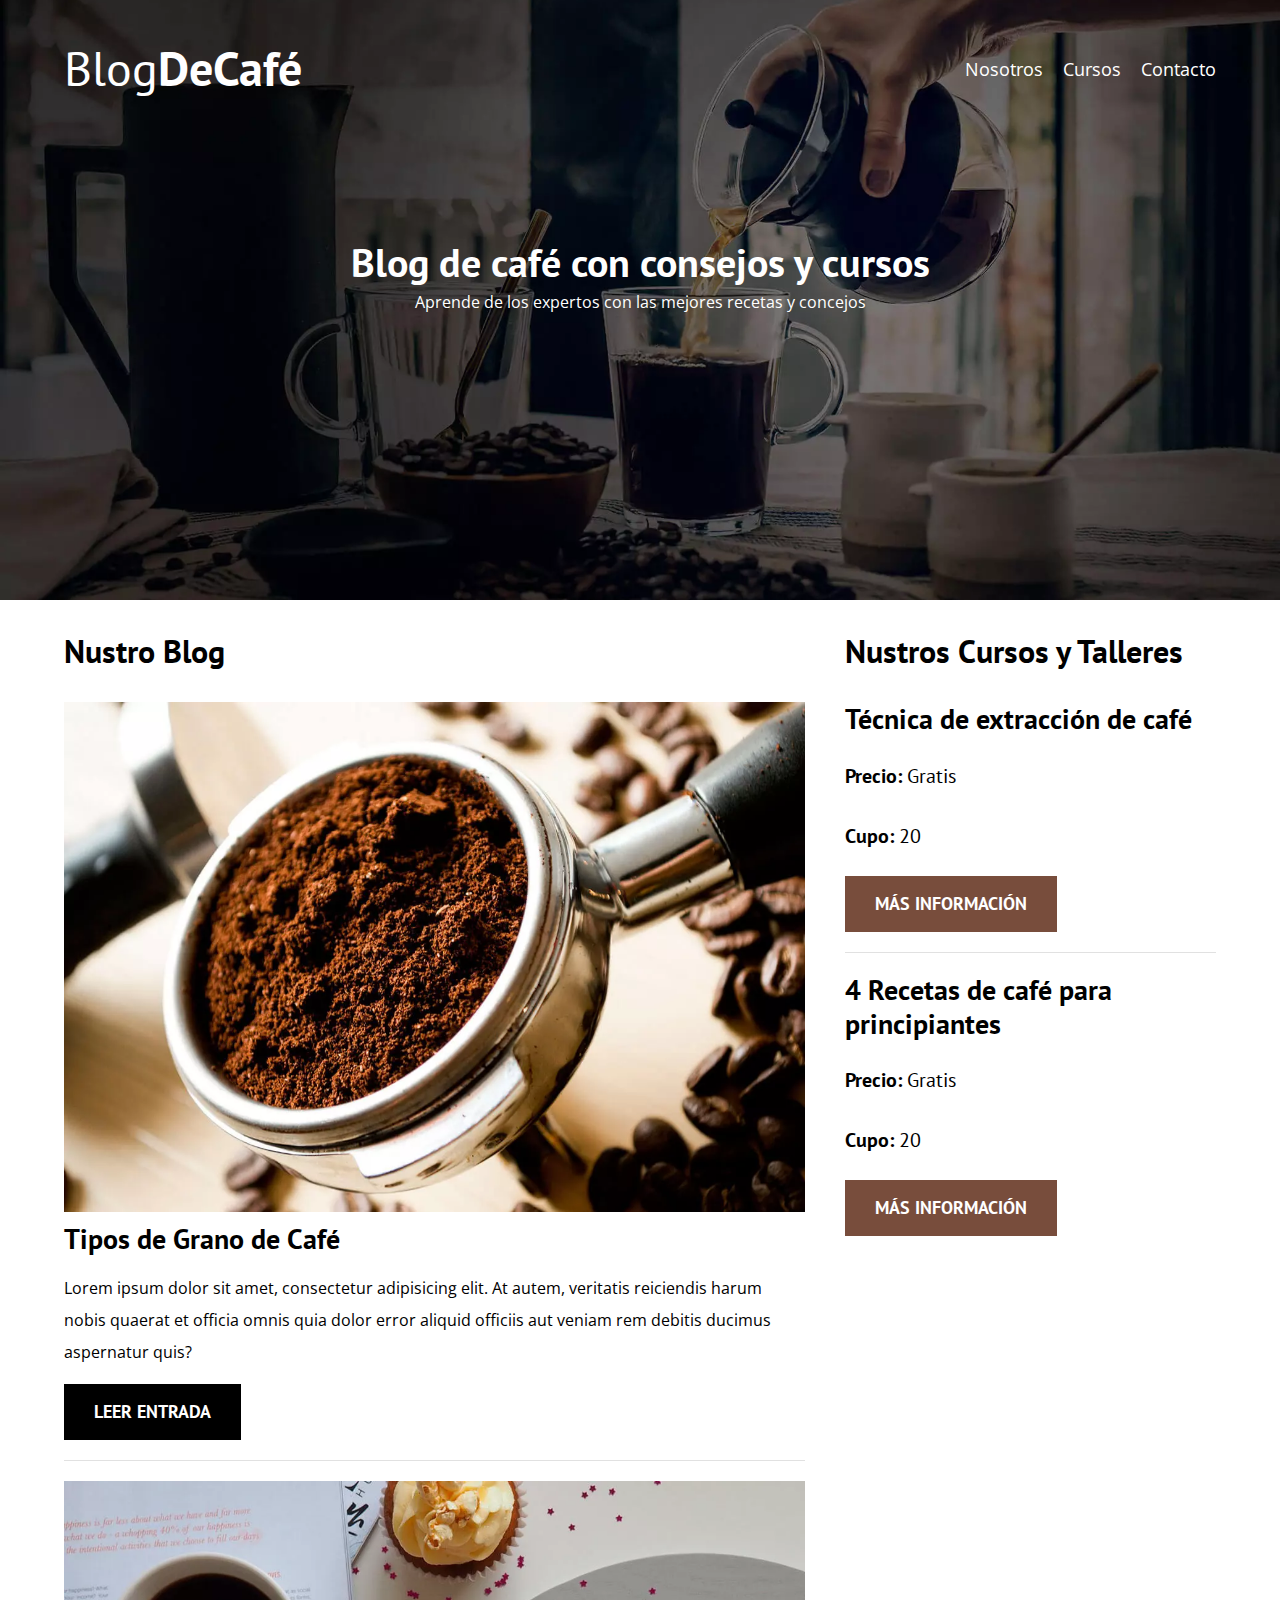
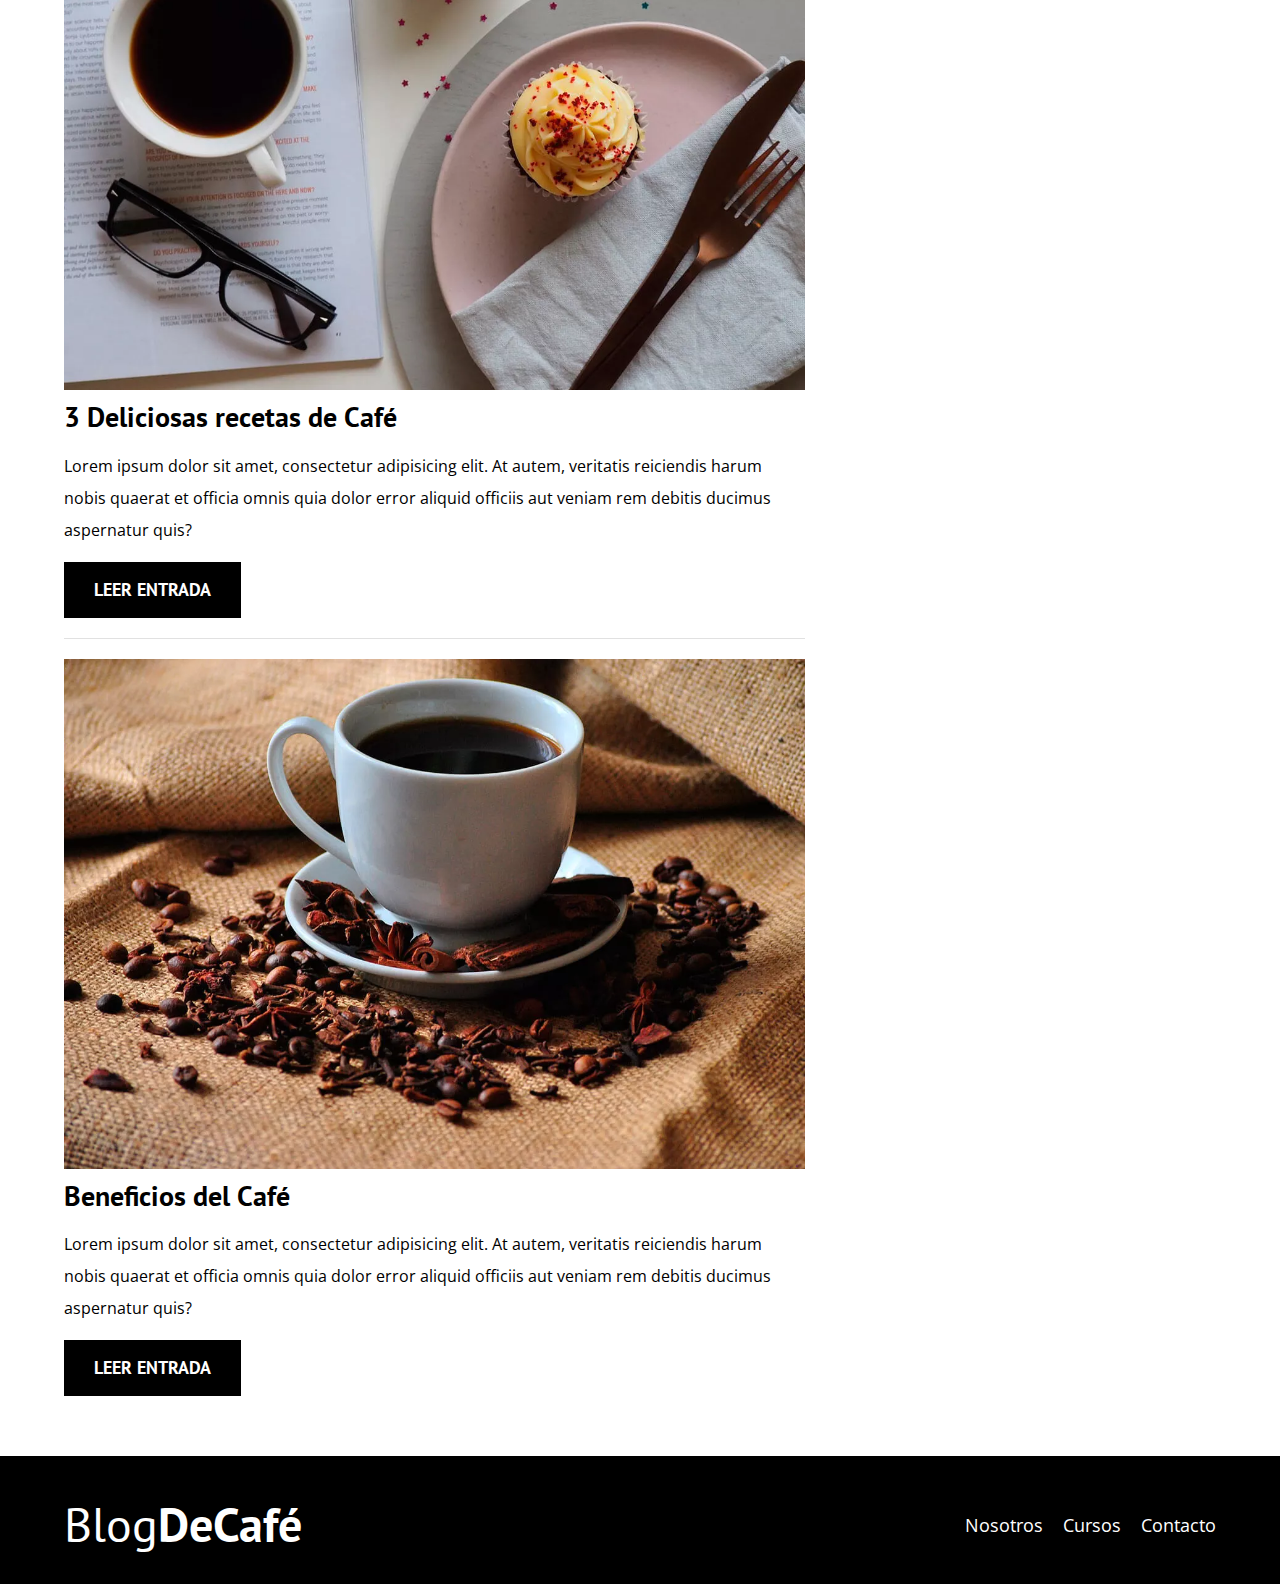
<file: index.html>
<!DOCTYPE html>
<html lang="es">
<head>
    <meta charset="UTF-8">
    <meta http-equiv="X-UA-Compatible" content="IE=edge">
    <meta name="viewport" content="width=device-width, initial-scale=1.0">
    <meta name="description" content="Página web de Blog de café">
    <title>Blog De Café</title>
    <!--PREFETCH-->
    <link rel="prefetch" href="cursos.html" as="document">
    <!--PRELOAD-->
    <link rel="preload" href="css/normalize.css" as="style">
    <link rel="stylesheet" href="css/normalize.css">

    <link rel="preload" href="https://fonts.googleapis.com/css2?family=Open+Sans&family=PT+Sans:wght@400;700&display=swap" crossorigin="crossorigin" as="font">
    <link rel="preconnect" href="https://fonts.gstatic.com">
    <link href="https://fonts.googleapis.com/css2?family=Open+Sans&family=PT+Sans:wght@400;700&display=swap" rel="stylesheet">

    <link rel="preload" href="css/styles.css" as="style">
    <link rel="stylesheet" href="css/styles.css">
</head>
<body>
    <header class="header">
        <div class="contenedor">
            <div class="barra">
                <a href="index.html" class="logo">
                    <h1 class="logo__nombre no-margin centrar-texto">Blog<span class="logo__bold">DeCafé</span></h1>
                </a>
                <nav class="navegacion">
                    <a href="nosotros.html" class="navegacion__enlace">Nosotros</a>
                    <a href="cursos.html" class="navegacion__enlace">Cursos</a>
                    <a href="contacto.html" class="navegacion__enlace">Contacto</a>
                </nav>
            </div>
        </div>
        <div class="header__texto">
            <h2 class="no-margin">Blog de café con consejos y cursos</h2>
            <p class="no-margin">Aprende de los expertos con las mejores recetas y concejos</p>
        </div>
    </header>

    <div class="contenedor contenido-principal">
        <main class="blog">
            <h3>Nustro Blog</h3>
            <article class="entrada">
                <div class="entrada__imagen">
                    <picture>
                        <source loading="lazy" srcset="img/blog1.webp" type="image/webp">
                        <img src="img/blog1.jpg" alt="imagen blog" loading="lazy">    
                    </picture>
                </div>
                <div class="entrada__contenido">
                    <h4 class="no-margin">Tipos de Grano de Café</h4>
                    <p>Lorem ipsum dolor sit amet, consectetur adipisicing elit. At autem, veritatis reiciendis harum nobis quaerat et officia omnis quia dolor error aliquid officiis aut veniam rem debitis ducimus aspernatur quis?</p>
                    <a href="entrada.html" class="boton boton--primario">Leer Entrada</a>
                </div>
            </article>

            <article class="entrada">
                <div class="entrada__imagen">
                    <picture>
                        <source loading="lazy" srcset="img/blog2.webp" type="image/webp">
                        <img src="img/blog2.jpg" alt="imagen blog" loading="lazy">    
                    </picture>
                </div>
                <div class="entrada__contenido">
                    <h4 class="no-margin">3 Deliciosas recetas de Café</h4>
                    <p>Lorem ipsum dolor sit amet, consectetur adipisicing elit. At autem, veritatis reiciendis harum nobis quaerat et officia omnis quia dolor error aliquid officiis aut veniam rem debitis ducimus aspernatur quis?</p>
                    <a href="entrada.html" class="boton boton--primario">Leer Entrada</a>
                </div>
            </article>

            <article class="entrada">
                <div class="entrada__imagen">
                    <picture>
                        <source loading="lazy" srcset="img/blog3.webp" type="image/webp">
                        <img src="img/blog3.jpg" alt="imagen blog" loading="lazy">    
                    </picture>
                </div>
                <div class="entrada__contenido">
                    <h4 class="no-margin">Beneficios del Café</h4>
                    <p>Lorem ipsum dolor sit amet, consectetur adipisicing elit. At autem, veritatis reiciendis harum nobis quaerat et officia omnis quia dolor error aliquid officiis aut veniam rem debitis ducimus aspernatur quis?</p>
                    <a href="entrada.html" class="boton boton--primario">Leer Entrada</a>
                </div>
            </article>
        </main>
        <aside class="sidebar">
            <h3>Nustros Cursos y Talleres</h3>

            <ul class="cursos no-padding">
                <li class="widget-curso">
                    <h4 class="no-margin">Técnica de extracción de café</h4>
                    <p class="widget-curso__label">Precio:
                        <span class="widget-curso__info">Gratis</span>
                    </p>
                    <p class="widget-curso__label">Cupo:
                        <span class="widget-curso__info">20</span>
                    </p>
                    <a href="entrada.html" class="boton boton--secundario">Más información</a>
                </li>
                <li class="widget-curso">
                    <h4 class="no-margin">4 Recetas de café para principiantes</h4>
                    <p class="widget-curso__label">Precio:
                        <span class="widget-curso__info">Gratis</span>
                    </p>
                    <p class="widget-curso__label">Cupo:
                        <span class="widget-curso__info">20</span>
                    </p>
                    <a href="entrada.html" class="boton boton--secundario">Más información</a>
                </li>
            </ul>
        </aside>
    </div>

    <footer class="footer">
        <div class="contenedor">
            <div class="barra">
                <a href="index.html" class="logo">
                    <h1 class="logo__nombre no-margin centrar-texto">Blog<span class="logo__bold">DeCafé</span></h1>
                </a>
                <nav class="navegacion">
                    <a href="nosotros.html" class="navegacion__enlace">Nosotros</a>
                    <a href="cursos.html" class="navegacion__enlace">Cursos</a>
                    <a href="contacto.html" class="navegacion__enlace">Contacto</a>
                </nav>
            </div>
        </div>
    </footer>

    <script src="js/modernizr.js"></script>
</body>
</html>
</file>
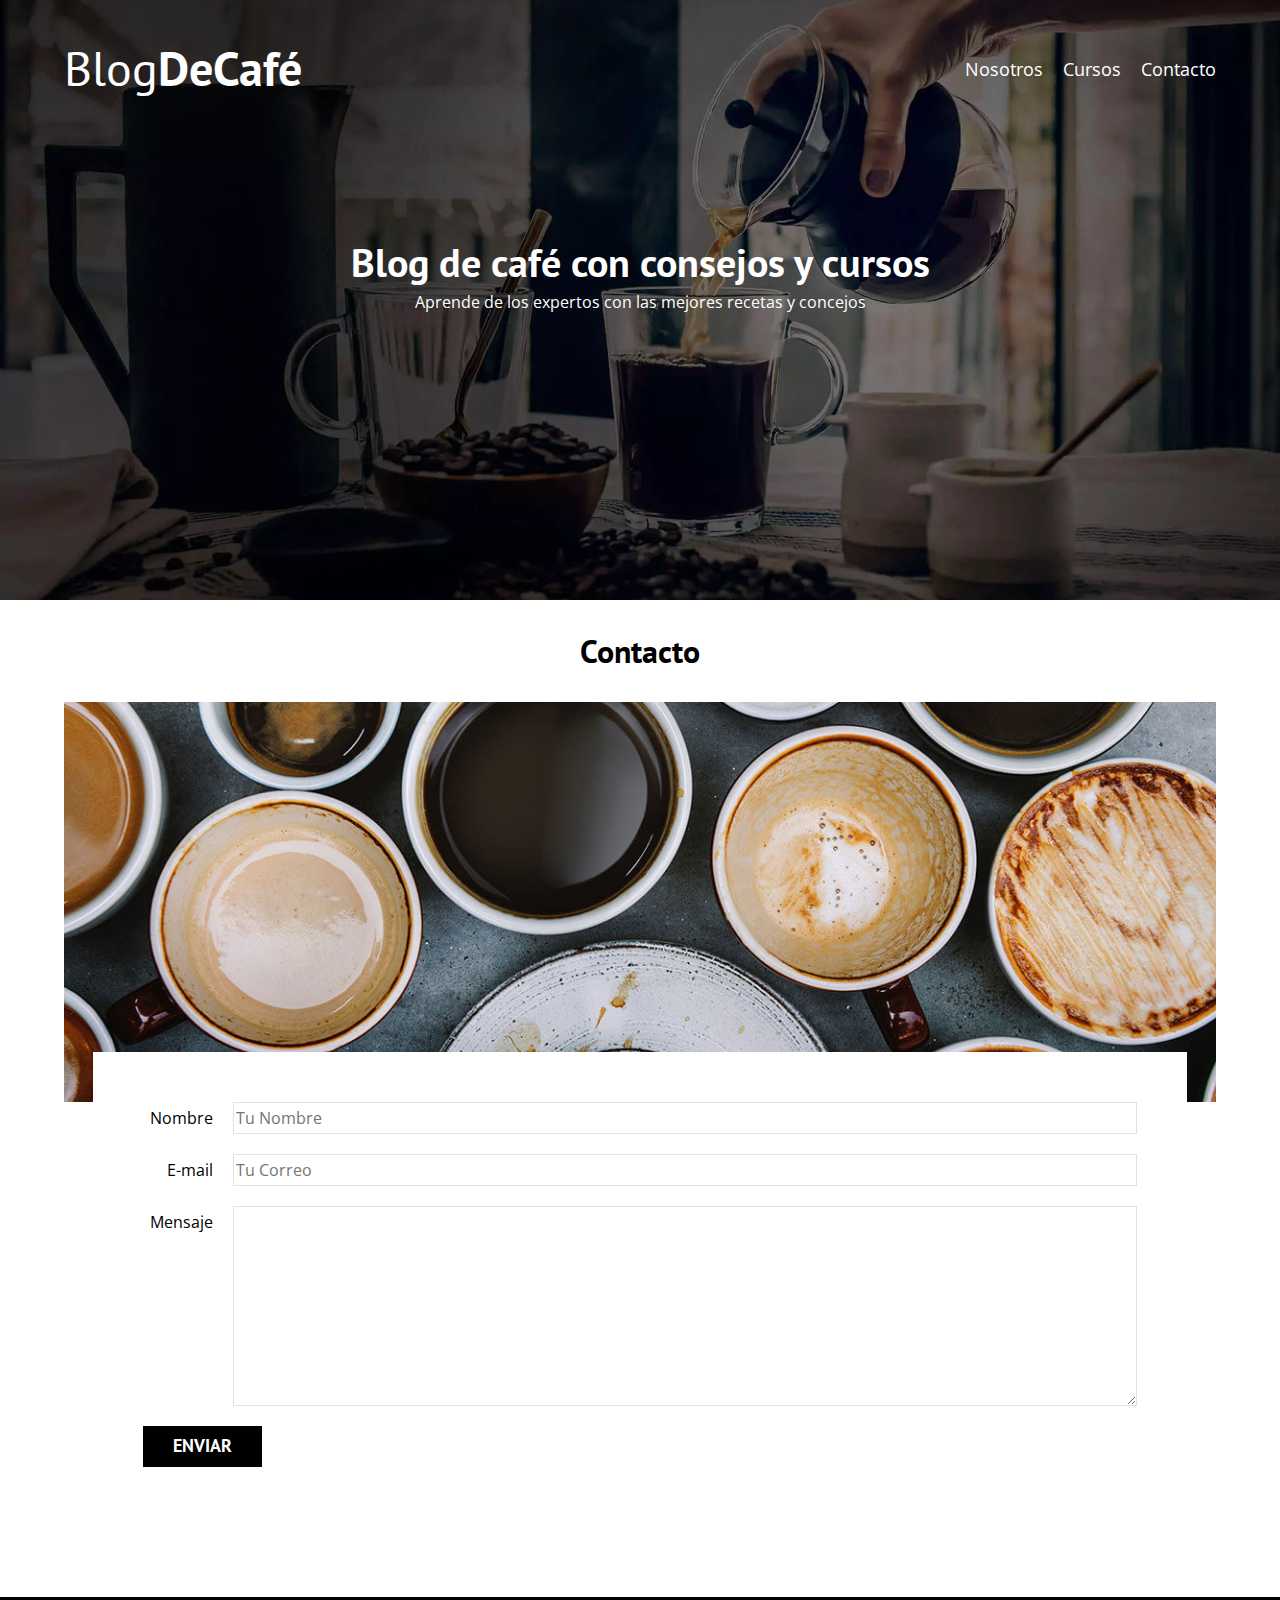
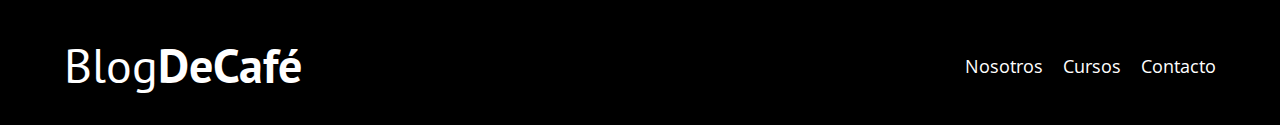
<file: contacto.html>
<!DOCTYPE html>
<html lang="es">
<head>
    <meta charset="UTF-8">
    <meta http-equiv="X-UA-Compatible" content="IE=edge">
    <meta name="viewport" content="width=device-width, initial-scale=1.0">
    <title>Blog De Café</title>
    <!--PREFETCH-->
    <link rel="prefetch" href="cursos.html" as="document">
    <!--PRELOAD-->
    <link rel="preload" href="css/normalize.css" as="style">
    <link rel="stylesheet" href="css/normalize.css">

    <link rel="preload" href="https://fonts.googleapis.com/css2?family=Open+Sans&family=PT+Sans:wght@400;700&display=swap" crossorigin="crossorigin" as="font">
    <link rel="preconnect" href="https://fonts.gstatic.com">
    <link href="https://fonts.googleapis.com/css2?family=Open+Sans&family=PT+Sans:wght@400;700&display=swap" rel="stylesheet">

    <link rel="preload" href="css/styles.css" as="style">
    <link rel="stylesheet" href="css/styles.css">
</head>
<body>
    <header class="header">
        <div class="contenedor">
            <div class="barra">
                <a href="index.html" class="logo">
                    <h1 class="logo__nombre no-margin centrar-texto">Blog<span class="logo__bold">DeCafé</span></h1>
                </a>
                <nav class="navegacion">
                    <a href="nosotros.html" class="navegacion__enlace">Nosotros</a>
                    <a href="cursos.html" class="navegacion__enlace">Cursos</a>
                    <a href="contacto.html" class="navegacion__enlace">Contacto</a>
                </nav>
            </div>
        </div>
        <div class="header__texto">
            <h2 class="no-margin">Blog de café con consejos y cursos</h2>
            <p class="no-margin">Aprende de los expertos con las mejores recetas y concejos</p>
        </div>
    </header>

    <main class="contenedor">
        <h3 class="centrar-texto">Contacto</h3>
        <div class="contacto-bg"></div>
        <form class="formulario">
            <div class="campo">
                <label class="campo__label" for="nombre">Nombre</label>
                <input
                    class="campo__field" 
                    type="text" 
                    placeholder="Tu Nombre" 
                    id="nombre"
                >
            </div>
            <div class="campo">
                <label class="campo__label" for="email">E-mail</label>
                <input 
                    class="campo__field"
                    type="email" 
                    placeholder="Tu Correo" 
                    id="email"
                >
            </div>
            <div class="campo">
                <label class="campo__label" for="mensaje">Mensaje</label>
                <textarea class="campo__field campo__field--textarea" id="mensaje"></textarea>
            </div>

            <div class="campo">
                <input 
                    type="submit" 
                    value="Enviar" 
                    class="boton boton--primario"
                >
            </div>
        </form>
    </main>

    <footer class="footer">
        <div class="contenedor">
            <div class="barra">
                <a href="index.html" class="logo">
                    <h1 class="logo__nombre no-margin centrar-texto">Blog<span class="logo__bold">DeCafé</span></h1>
                </a>
                <nav class="navegacion">
                    <a href="nosotros.html" class="navegacion__enlace">Nosotros</a>
                    <a href="cursos.html" class="navegacion__enlace">Cursos</a>
                    <a href="contacto.html" class="navegacion__enlace">Contacto</a>
                </nav>
            </div>
        </div>
    </footer>
    <script src="js/modernizr.js"></script>
</body>
</html>
</file>
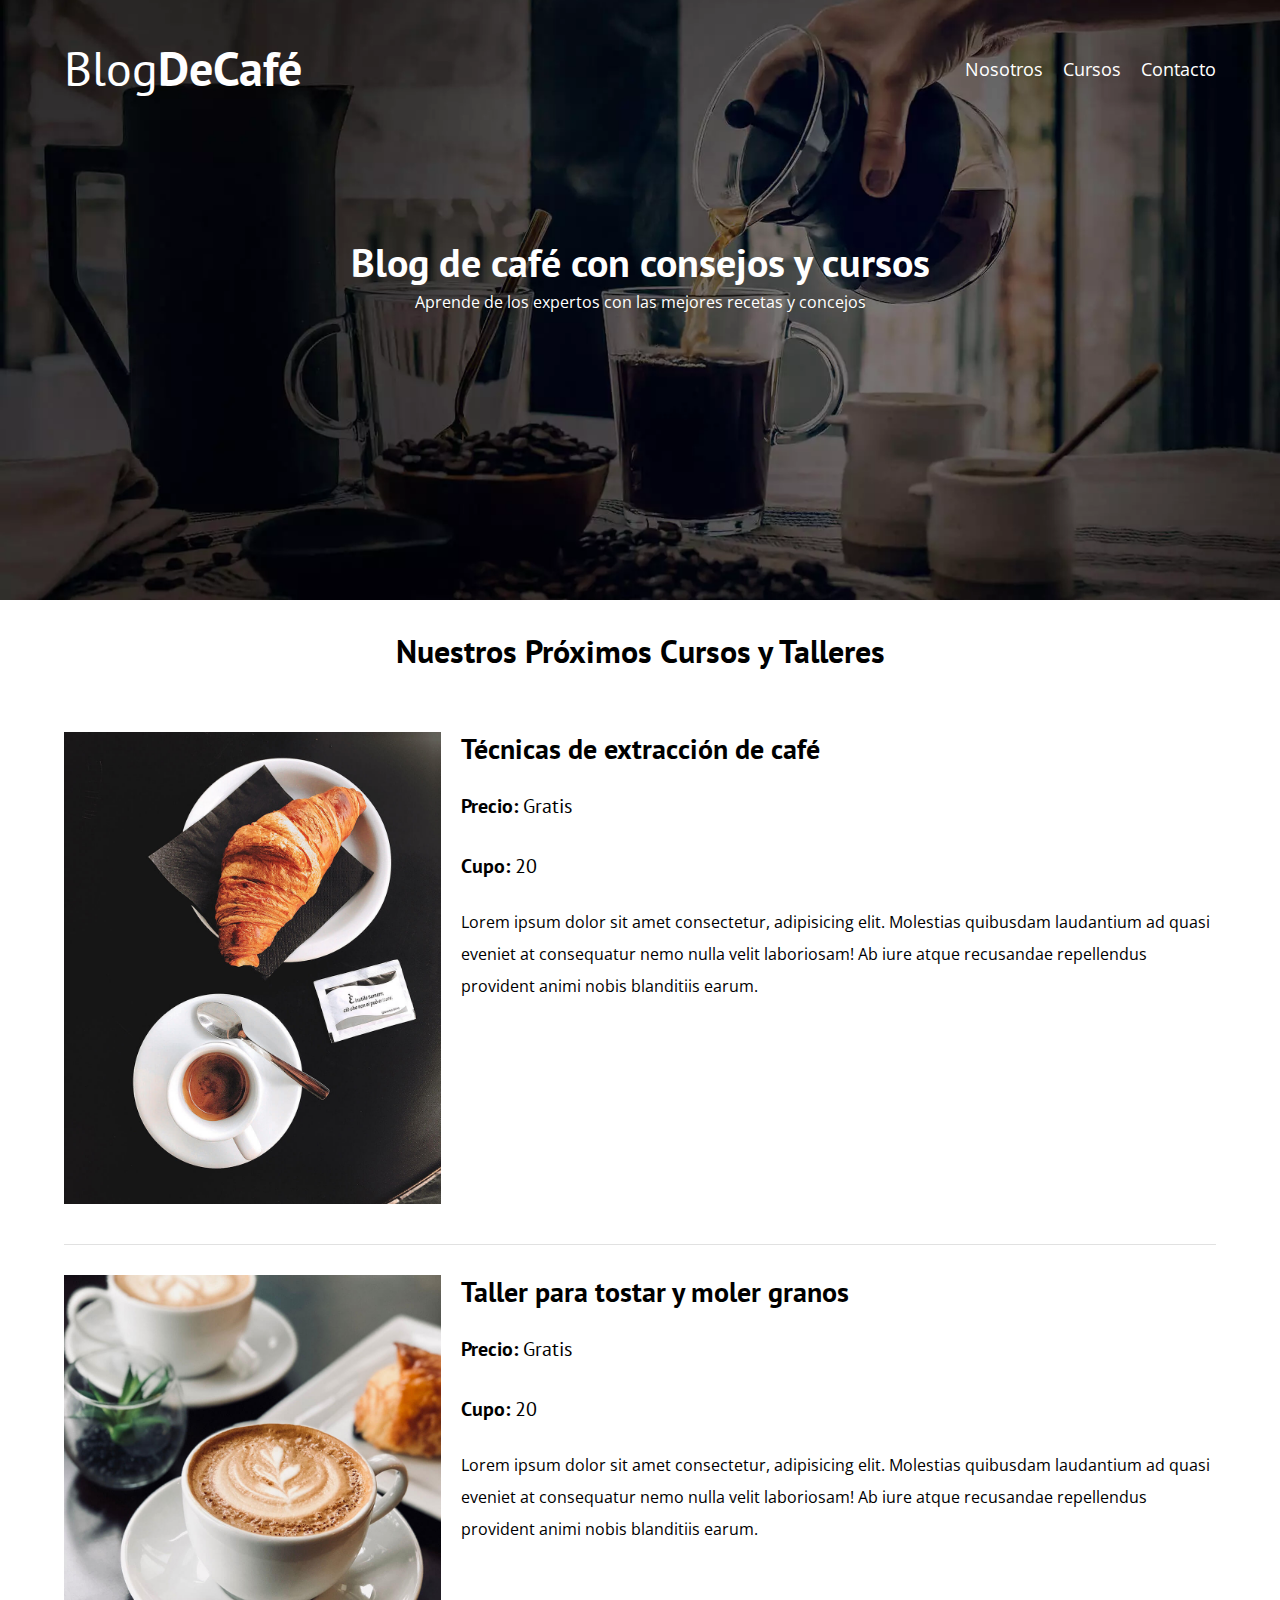
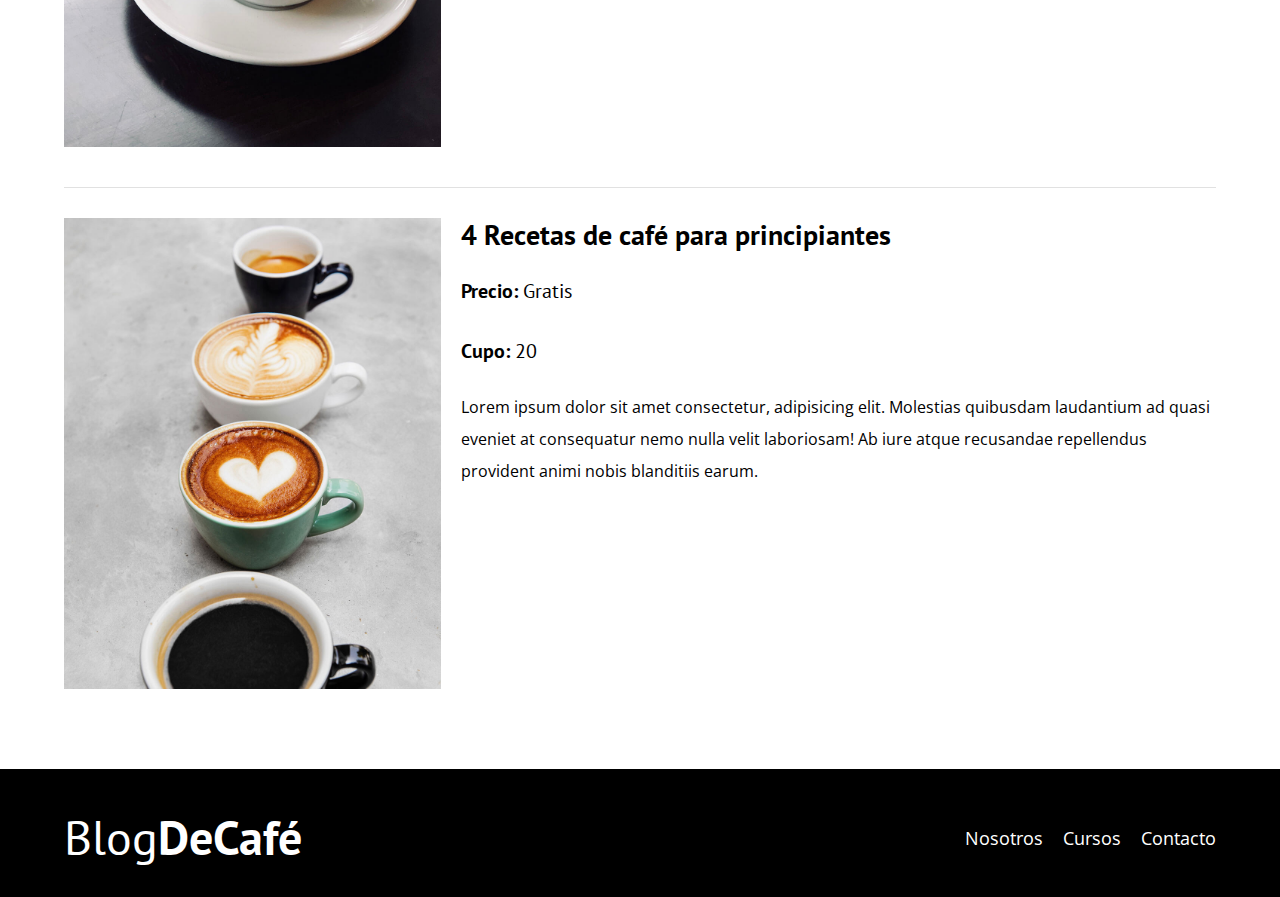
<file: cursos.html>
<!DOCTYPE html>
<html lang="es">
<head>
    <meta charset="UTF-8">
    <meta http-equiv="X-UA-Compatible" content="IE=edge">
    <meta name="viewport" content="width=device-width, initial-scale=1.0">
    <title>Blog De Café</title>
    <!--PREFETCH-->
    <link rel="prefetch" href="cursos.html" as="document">
    <!--PRELOAD-->
    <link rel="preload" href="css/normalize.css" as="style">
    <link rel="stylesheet" href="css/normalize.css">

    <link rel="preload" href="https://fonts.googleapis.com/css2?family=Open+Sans&family=PT+Sans:wght@400;700&display=swap" crossorigin="crossorigin" as="font">
    <link rel="preconnect" href="https://fonts.gstatic.com">
    <link href="https://fonts.googleapis.com/css2?family=Open+Sans&family=PT+Sans:wght@400;700&display=swap" rel="stylesheet">

    <link rel="preload" href="css/styles.css" as="style">
    <link rel="stylesheet" href="css/styles.css">
</head>
<body>
    <header class="header">
        <div class="contenedor">
            <div class="barra">
                <a href="index.html" class="logo">
                    <h1 class="logo__nombre no-margin centrar-texto">Blog<span class="logo__bold">DeCafé</span></h1>
                </a>
                <nav class="navegacion">
                    <a href="nosotros.html" class="navegacion__enlace">Nosotros</a>
                    <a href="cursos.html" class="navegacion__enlace">Cursos</a>
                    <a href="contacto.html" class="navegacion__enlace">Contacto</a>
                </nav>
            </div>
        </div>
        <div class="header__texto">
            <h2 class="no-margin">Blog de café con consejos y cursos</h2>
            <p class="no-margin">Aprende de los expertos con las mejores recetas y concejos</p>
        </div>
    </header>

    <main class="contenedor">
        <h3 class="centrar-texto">Nuestros Próximos Cursos y Talleres</h3>
        <div class="curso">
            <div class="curso__imagen">
                <img loading="lazy" src="img/curso1.jpg" alt="Imagen del curso">
            </div>
            <div class="curso__informacion">
                <h4 class="no-margin">Técnicas de extracción de café</h4>
                <p class="curso__label">Precio:
                    <span class="curso__info">Gratis</span>
                </p>
                <p class="curso__label">Cupo:
                    <span class="curso__info">20</span>
                </p>
                <p class="curso__descripcion">
                    Lorem ipsum dolor sit amet consectetur, adipisicing elit. Molestias quibusdam laudantium ad quasi eveniet at consequatur nemo nulla velit laboriosam! Ab iure atque recusandae repellendus provident animi nobis blanditiis earum.
                </p>
            </div><!--curso-informacion-->
        </div><!--curso-->

        <div class="curso">
            <div class="curso__imagen">
                <img loading="lazy" src="img/curso2.jpg" alt="Imagen del curso">
            </div>
            <div class="curso__informacion">
                <h4 class="no-margin">Taller para tostar y moler granos</h4>
                <p class="curso__label">Precio:
                    <span class="curso__info">Gratis</span>
                </p>
                <p class="curso__label">Cupo:
                    <span class="curso__info">20</span>
                </p>
                <p class="curso__descripcion">
                    Lorem ipsum dolor sit amet consectetur, adipisicing elit. Molestias quibusdam laudantium ad quasi eveniet at consequatur nemo nulla velit laboriosam! Ab iure atque recusandae repellendus provident animi nobis blanditiis earum.
                </p>
            </div><!--curso-informacion-->
        </div><!--curso-->

        <div class="curso">
            <div class="curso__imagen">
                <img loading="lazy" src="img/curso3.jpg" alt="Imagen del curso">
            </div>
            <div class="curso__informacion">
                <h4 class="no-margin">4 Recetas de café para principiantes</h4>
                <p class="curso__label">Precio:
                    <span class="curso__info">Gratis</span>
                </p>
                <p class="curso__label">Cupo:
                    <span class="curso__info">20</span>
                </p>
                <p class="curso__descripcion">
                    Lorem ipsum dolor sit amet consectetur, adipisicing elit. Molestias quibusdam laudantium ad quasi eveniet at consequatur nemo nulla velit laboriosam! Ab iure atque recusandae repellendus provident animi nobis blanditiis earum.
                </p>
            </div><!--curso-informacion-->
        </div><!--curso-->

    </main>

    <footer class="footer">
        <div class="contenedor">
            <div class="barra">
                <a href="index.html" class="logo">
                    <h1 class="logo__nombre no-margin centrar-texto">Blog<span class="logo__bold">DeCafé</span></h1>
                </a>
                <nav class="navegacion">
                    <a href="nosotros.html" class="navegacion__enlace">Nosotros</a>
                    <a href="cursos.html" class="navegacion__enlace">Cursos</a>
                    <a href="contacto.html" class="navegacion__enlace">Contacto</a>
                </nav>
            </div>
        </div>
    </footer>
    <script src="js/modernizr.js"></script>
</body>
</html>
</file>
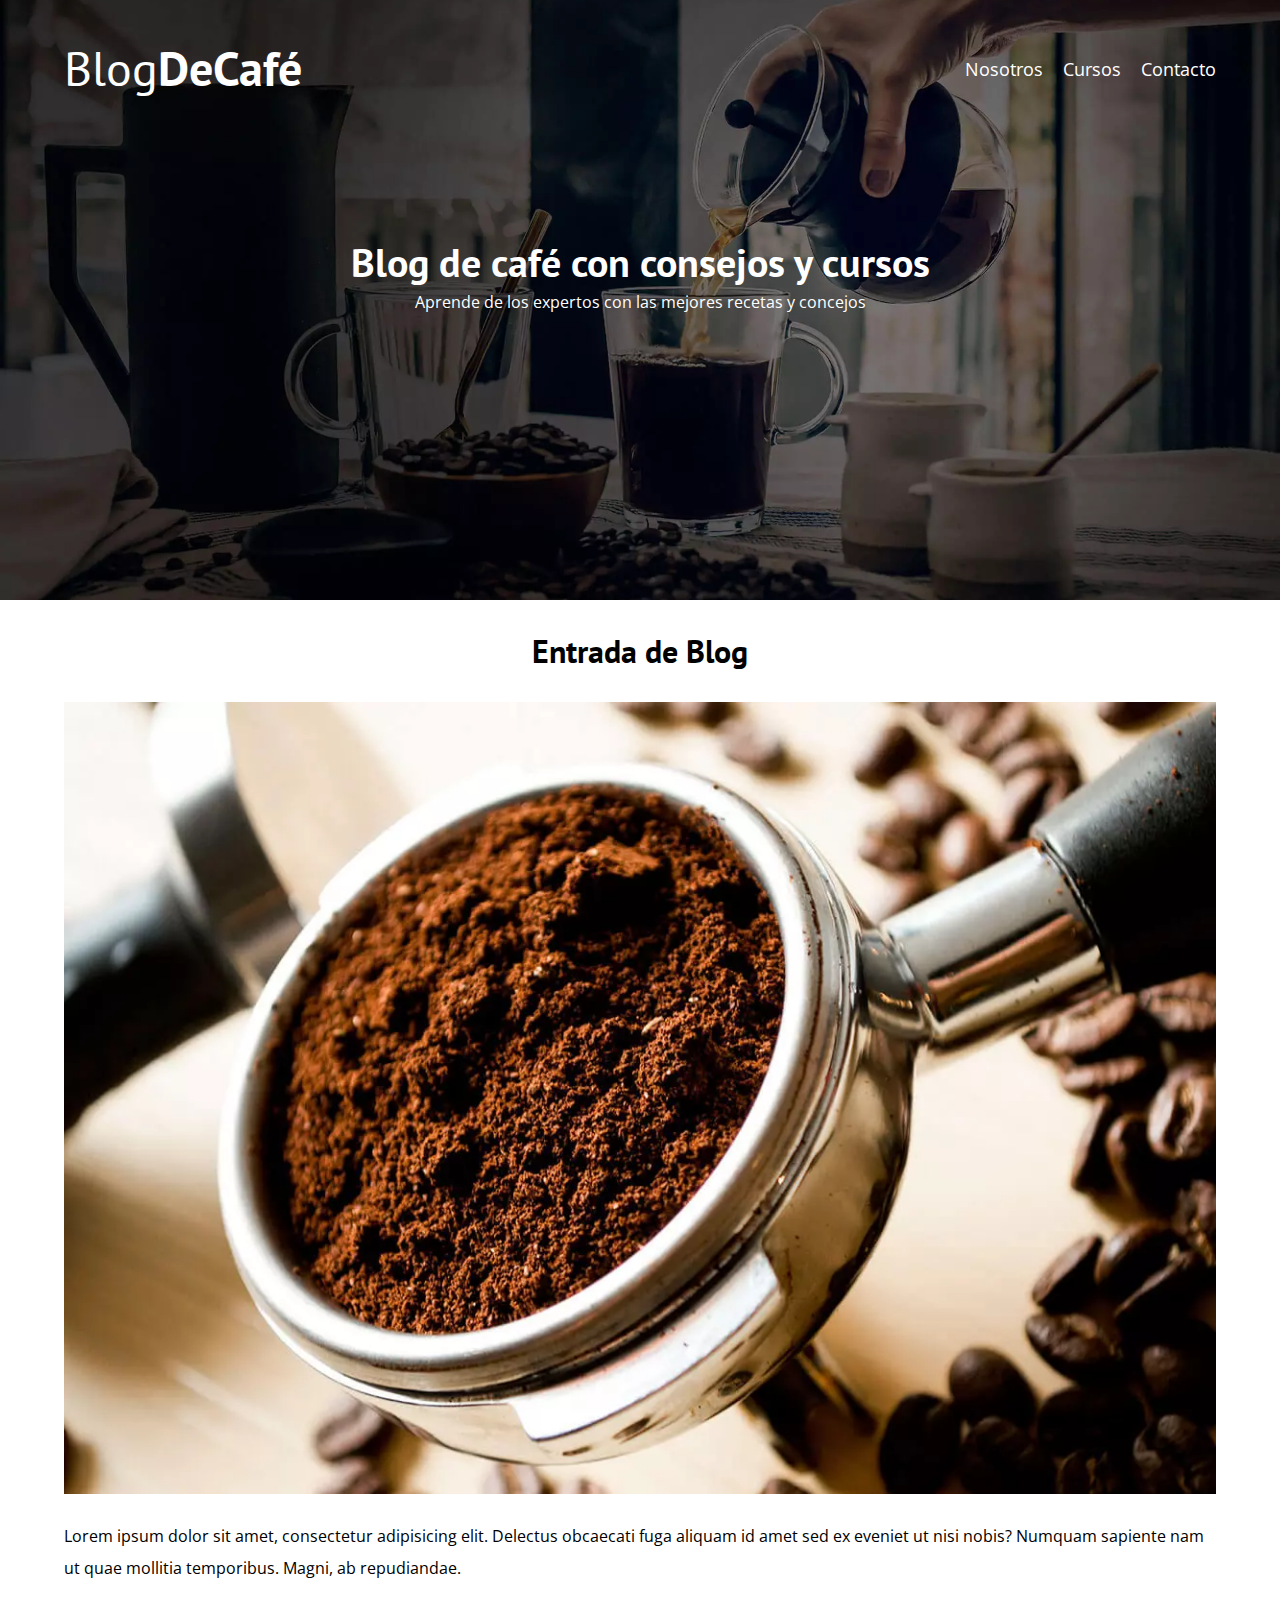
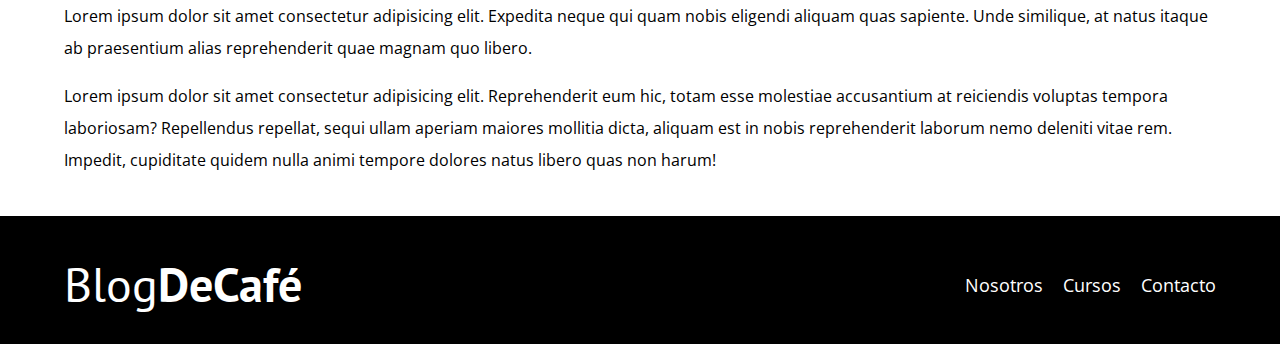
<file: entrada.html>
<!DOCTYPE html>
<html lang="es">
<head>
    <meta charset="UTF-8">
    <meta http-equiv="X-UA-Compatible" content="IE=edge">
    <meta name="viewport" content="width=device-width, initial-scale=1.0">
    <title>Blog De Café</title>
    <!--PREFETCH-->
    <link rel="prefetch" href="cursos.html" as="document">
    <!--PRELOAD-->
    <link rel="preload" href="css/normalize.css" as="style">
    <link rel="stylesheet" href="css/normalize.css">

    <link rel="preload" href="https://fonts.googleapis.com/css2?family=Open+Sans&family=PT+Sans:wght@400;700&display=swap" crossorigin="crossorigin" as="font">
    <link rel="preconnect" href="https://fonts.gstatic.com">
    <link href="https://fonts.googleapis.com/css2?family=Open+Sans&family=PT+Sans:wght@400;700&display=swap" rel="stylesheet">

    <link rel="preload" href="css/styles.css" as="style">
    <link rel="stylesheet" href="css/styles.css">
</head>
<body>
    <header class="header">
        <div class="contenedor">
            <div class="barra">
                <a href="index.html" class="logo">
                    <h1 class="logo__nombre no-margin centrar-texto">Blog<span class="logo__bold">DeCafé</span></h1>
                </a>
                <nav class="navegacion">
                    <a href="nosotros.html" class="navegacion__enlace">Nosotros</a>
                    <a href="cursos.html" class="navegacion__enlace">Cursos</a>
                    <a href="contacto.html" class="navegacion__enlace">Contacto</a>
                </nav>
            </div>
        </div>
        <div class="header__texto">
            <h2 class="no-margin">Blog de café con consejos y cursos</h2>
            <p class="no-margin">Aprende de los expertos con las mejores recetas y concejos</p>
        </div>
    </header>

    <main class="contenedor">
       <h3 class="centrar-texto">Entrada de Blog</h3>

       <div class="entrada-blog">
           <div class="sobre-nosotros__imagen">
            <picture>
                <source loading="lazy" srcset="img/blog1.webp" type="image/webp">
                <img src="img/blog1.jpg" alt="imagen blog" loading="lazy">    
            </picture>
           </div>
           <div class="sobre-nosotros__texto">
               <p>Lorem ipsum dolor sit amet, consectetur adipisicing elit. Delectus obcaecati fuga aliquam id amet sed ex eveniet ut nisi nobis? Numquam sapiente nam ut quae mollitia temporibus. Magni, ab repudiandae.</p>
               <p>Lorem ipsum dolor sit amet consectetur adipisicing elit. Expedita neque qui quam nobis eligendi aliquam quas sapiente. Unde similique, at natus itaque ab praesentium alias reprehenderit quae magnam quo libero.</p>
               <p>Lorem ipsum dolor sit amet consectetur adipisicing elit. Reprehenderit eum hic, totam esse molestiae accusantium at reiciendis voluptas tempora laboriosam? Repellendus repellat, sequi ullam aperiam maiores mollitia dicta, aliquam est in nobis reprehenderit laborum nemo deleniti vitae rem. Impedit, cupiditate quidem nulla animi tempore dolores natus libero quas non harum!</p>
           </div>
       </div>
    </main>

    <footer class="footer">
        <div class="contenedor">
            <div class="barra">
                <a href="index.html" class="logo">
                    <h1 class="logo__nombre no-margin centrar-texto">Blog<span class="logo__bold">DeCafé</span></h1>
                </a>
                <nav class="navegacion">
                    <a href="nosotros.html" class="navegacion__enlace">Nosotros</a>
                    <a href="cursos.html" class="navegacion__enlace">Cursos</a>
                    <a href="contacto.html" class="navegacion__enlace">Contacto</a>
                </nav>
            </div>
        </div>
    </footer>
    <script src="js/modernizr.js"></script>
</body>
</html>
</file>
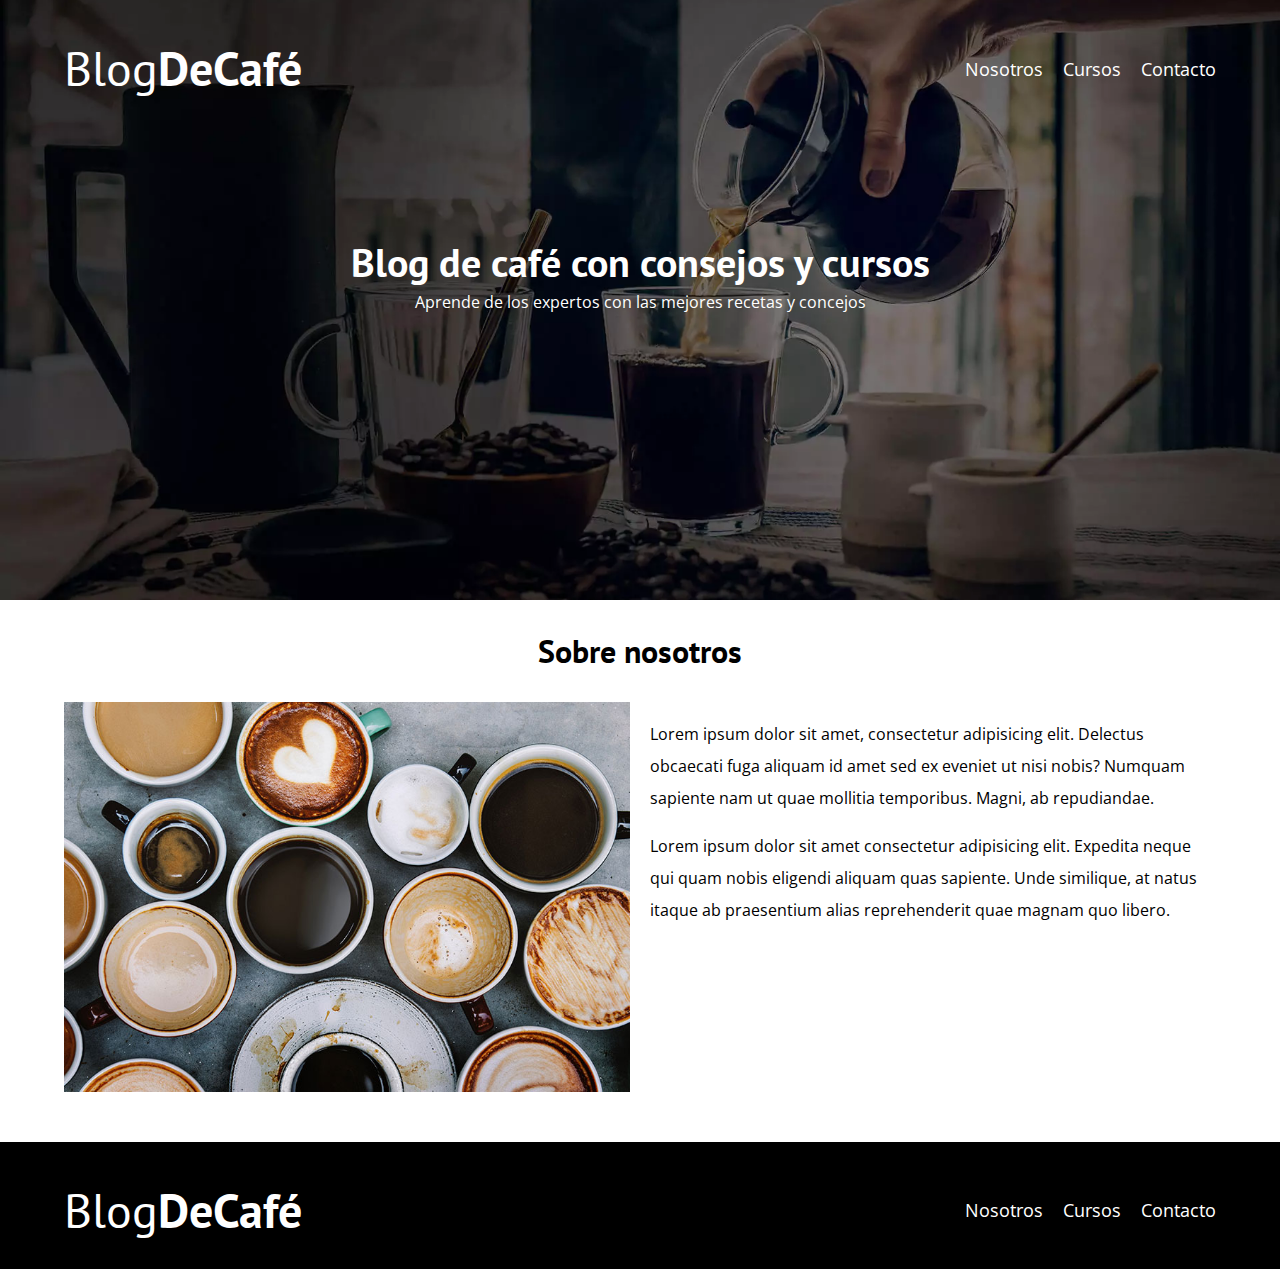
<file: nosotros.html>
<!DOCTYPE html>
<html lang="es">
<head>
    <meta charset="UTF-8">
    <meta http-equiv="X-UA-Compatible" content="IE=edge">
    <meta name="viewport" content="width=device-width, initial-scale=1.0">
    <title>Blog De Café</title>
    <!--PREFETCH-->
    <link rel="prefetch" href="cursos.html" as="document">
    <!--PRELOAD-->
    <link rel="preload" href="css/normalize.css" as="style">
    <link rel="stylesheet" href="css/normalize.css">

    <link rel="preload" href="https://fonts.googleapis.com/css2?family=Open+Sans&family=PT+Sans:wght@400;700&display=swap" crossorigin="crossorigin" as="font">
    <link rel="preconnect" href="https://fonts.gstatic.com">
    <link href="https://fonts.googleapis.com/css2?family=Open+Sans&family=PT+Sans:wght@400;700&display=swap" rel="stylesheet">

    <link rel="preload" href="css/styles.css" as="style">
    <link rel="stylesheet" href="css/styles.css">
</head>
<body>
    <header class="header">
        <div class="contenedor">
            <div class="barra">
                <a href="index.html" class="logo">
                    <h1 class="logo__nombre no-margin centrar-texto">Blog<span class="logo__bold">DeCafé</span></h1>
                </a>
                <nav class="navegacion">
                    <a href="nosotros.html" class="navegacion__enlace">Nosotros</a>
                    <a href="cursos.html" class="navegacion__enlace">Cursos</a>
                    <a href="contacto.html" class="navegacion__enlace">Contacto</a>
                </nav>
            </div>
        </div>
        <div class="header__texto">
            <h2 class="no-margin">Blog de café con consejos y cursos</h2>
            <p class="no-margin">Aprende de los expertos con las mejores recetas y concejos</p>
        </div>
    </header>

    <main class="contenedor">
       <h3 class="centrar-texto">Sobre nosotros</h3>

       <div class="sobre-nosotros">
           <div class="sobre-nosotros__imagen">
               <img loading="lazy" src="img/nosotros.jpg" alt="imagen nosotros">
           </div>
           <div class="sobre-nosotros__texto">
               <p>Lorem ipsum dolor sit amet, consectetur adipisicing elit. Delectus obcaecati fuga aliquam id amet sed ex eveniet ut nisi nobis? Numquam sapiente nam ut quae mollitia temporibus. Magni, ab repudiandae.</p>
               <p>Lorem ipsum dolor sit amet consectetur adipisicing elit. Expedita neque qui quam nobis eligendi aliquam quas sapiente. Unde similique, at natus itaque ab praesentium alias reprehenderit quae magnam quo libero.</p>
           </div>
       </div>
    </main>

    <footer class="footer">
        <div class="contenedor">
            <div class="barra">
                <a href="index.html" class="logo">
                    <h1 class="logo__nombre no-margin centrar-texto">Blog<span class="logo__bold">DeCafé</span></h1>
                </a>
                <nav class="navegacion">
                    <a href="nosotros.html" class="navegacion__enlace">Nosotros</a>
                    <a href="cursos.html" class="navegacion__enlace">Cursos</a>
                    <a href="contacto.html" class="navegacion__enlace">Contacto</a>
                </nav>
            </div>
        </div>
    </footer>
    <script src="js/modernizr.js"></script>
</body>
</html>
</file>
<file: css/styles.css>
:root {
    --fuenteHeading: "PT Sans", sans-serif;
    --fuenteParrafos: "Open Sans", sans-serif;
    --colorPrimario: #784D3C;
    --colorBlanco: #FFFFFF;
    --colorNegro: #000000;
    --colorGris: #e1e1e1;
}

html {
    box-sizing: border-box;
    font-size: 62.5%; /*1rem = 10px*/
}

*, *:before, *:after {
    box-sizing: inherit;
}

body {
    font-family: var(--fuenteParrafos);
    font-size: 1.6rem;
    line-height: 2;
}

/*GLOBALES*/

.contenedor {
    max-width: 120rem;
    width: 90%;
    margin: 0 auto;
}

a {
    text-decoration: none;
}

h1 ,h2, h3, h4 {
    font-family: var(--fuenteHeading);
    line-height: 1.2;
}

h1 {
    font-size: 4.8rem;
}

h2 {
    font-size: 4rem;
}

h3 {
    font-size: 3.2rem;
}

h4 {
    font-size: 2.8rem;
}

img {
    max-width: 100%;
}

/*UTILIDADES*/

.no-margin {
    margin: 0;
}

.no-padding {
    padding: 0;
}

.centrar-texto {
    text-align: center;
}

/*HEADER*/
.webp .header{
    background-image: url(../img/banner.webp);
}

.no-webp .header{
    background-image: url(../img/banner.jpg);
}

.header {
    height: 60rem;
    background-size: cover;
    background-repeat: no-repeat;
    background-position: center center;
}

.header__texto {
    text-align: center;
    color: var(--colorBlanco);
    margin-top: 5rem;
}

@media (min-width: 768px) {
    .header__texto {
        margin-top: 14rem;
    }
}

@media (min-width: 768px) {
    .barra {
        display: flex;
        justify-content: space-between;
        align-items: center;
    }
}

.barra {
    padding-top: 4rem;
}

.logo {
    color: var(--colorBlanco);
}

.logo__nombre {
    font-weight: normal;
}

.logo__bold {
    font-weight: bold;
}

@media (min-width: 768px) {
    .navegacion{
        display: flex;
        gap: 2rem;
    }
}

.navegacion__enlace:hover {
    text-decoration: underline;
}

.navegacion__enlace {
    display: block;
    text-align: center;
    font-size: 1.8rem;
    color: var(--colorBlanco);
}

@media (min-width: 768px) {
    .contenido-principal {
        display: grid;
        grid-template-columns: 2fr 1fr;
        column-gap: 4rem;
    }
}

.entrada {
    border-bottom: 1px solid var(--colorGris);
    margin-bottom: 2rem;
}

.entrada:last-of-type {
    border: none;
    margin: 0;
}

.boton {
    display: block;
    font-family: var(--fuenteHeading);
    color: var(--colorBlanco);
    text-align: center;
    padding: 1rem 3rem;
    font-size: 1.8rem;
    text-transform: uppercase;
    font-weight: bold;
    margin-bottom: 2rem;
    border: none;
}

@media (min-width: 768px) {
    .boton {
        display: inline-block;
    }
}

.boton:hover{
    cursor: pointer;
}

.boton--primario {
    background-color: var(--colorNegro);

}

.boton--secundario {
    background-color: var(--colorPrimario)
}

.cursos {
    list-style: none;
}

.widget-curso {
    border-bottom: 1px solid var(--colorGris);
    margin-bottom: 2rem;
}

.widget-curso:last-of-type {
    border: none;
    margin-bottom: 0;
}

.widget-curso__label {
    font-family: var(--fuenteHeading);
    font-weight: 700;
}

.widget-curso__info {
    font-weight: 400;
}

.widget-curso__label,
.widget-curso__info {
    font-size: 2rem;
}

.footer {
    background-color: var(--colorNegro);
    padding-bottom: 3rem;
    margin-top: 4rem;
}

/*SOBRE NOSOTROS*/

@media (min-width: 768px) {
    .sobre-nosotros {
        display: grid;
        grid-template-columns: repeat(2, 1fr);
        column-gap: 2rem;
    }
}

/*CURSO*/
.curso {
    padding: 3rem 0;
    border-bottom: 1px solid var(--colorGris);
}

@media (min-width: 768px) {
    .curso {
        display: grid;
        grid-template-columns: 1fr 2fr;
        column-gap: 2rem;
    }
}

.curso:last-of-type {
    border-bottom: none;
}

.curso:last-of-type {
    border: none;
    margin-bottom: 0;
}

.curso__label {
    font-family: var(--fuenteHeading);
    font-weight: 700;
}

.curso__info {
    font-weight: 400;
}

.curso__label,
.curso__info {
    font-size: 2rem;
}

/*CONTACTO*/
.contacto-bg {
    background-image: url(../img/contacto.jpg);
    height: 40rem;
    background-repeat: no-repeat;
    background-size: cover;
}

/*FORMULARIO*/

.formulario {
    background-color: var(--colorBlanco);
    margin: -5rem auto 0 auto;
    width: 95%;
    padding: 5rem;
}

.campo {
    display: flex;
    margin-bottom: 2rem;
}

.campo__label {
    flex: 0 0 9rem;
    text-align: right;
    padding-right: 2rem;
}

.campo__field {
    flex: 1;
    border: 1px solid var(--colorGris);
}

.campo__field--textarea {
    height: 20rem;
}
</file>
